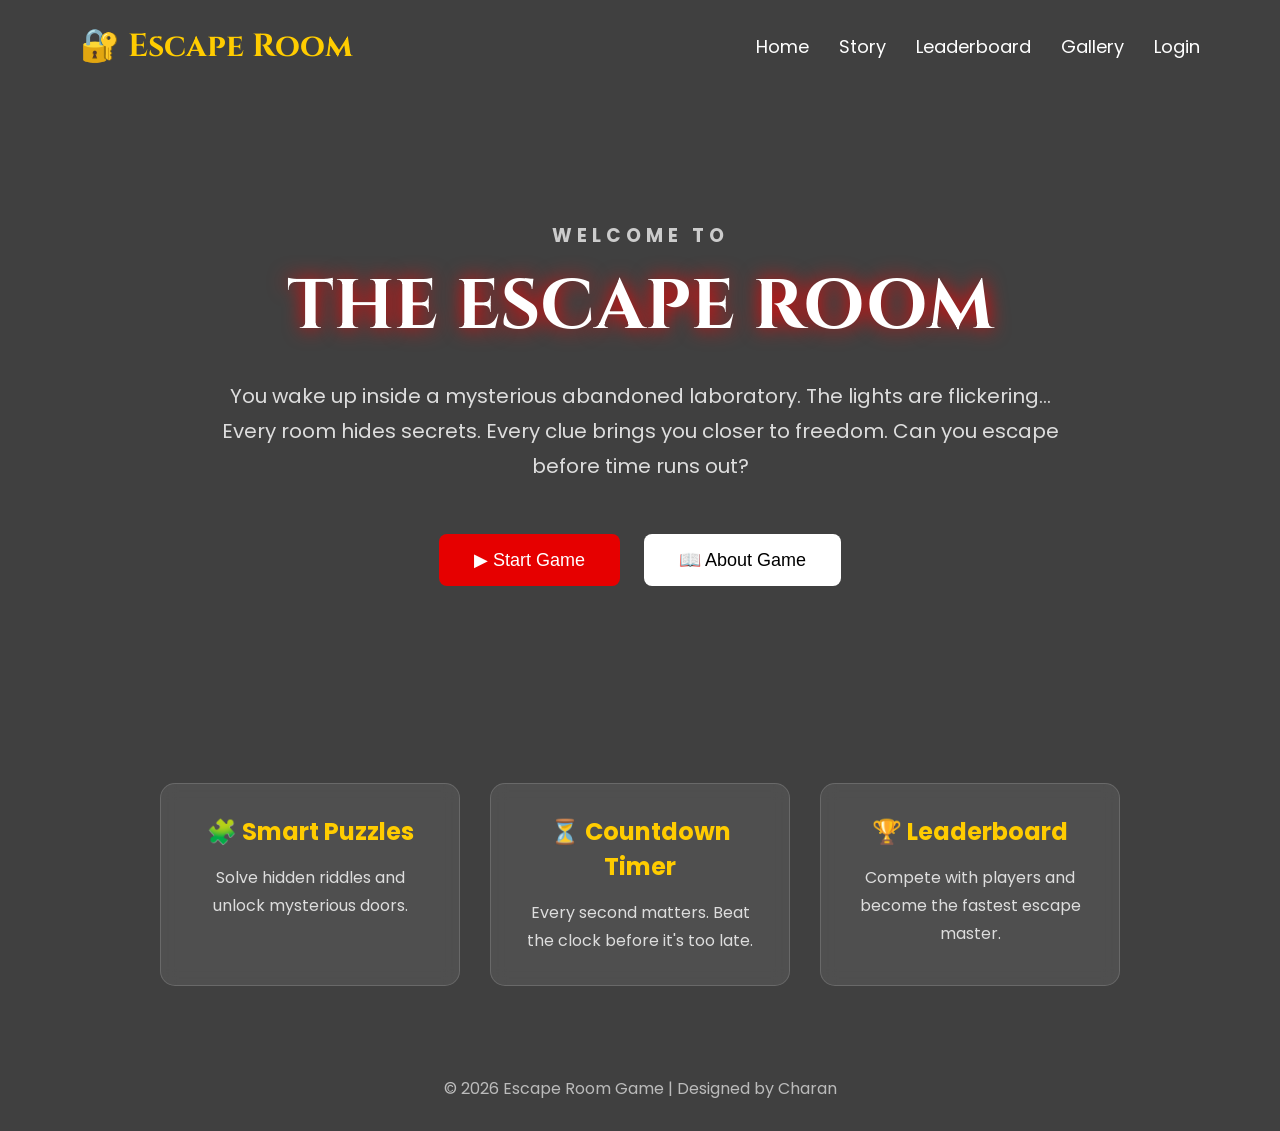
<file: index.html>
<!DOCTYPE html>
<html lang="en">
<head>
    <meta charset="UTF-8">
    <meta name="viewport" content="width=device-width, initial-scale=1.0">
    <title>Escape Room | Can You Escape?</title>

    <link rel="stylesheet" href="css/style.css">

    <link rel="preconnect" href="https://fonts.googleapis.com">
    <link rel="preconnect" href="https://fonts.gstatic.com" crossorigin>
    <link href="https://fonts.googleapis.com/css2?family=Cinzel:wght@400;600;700;900&family=Poppins:wght@300;400;500;600&display=swap" rel="stylesheet">
</head>

<body>

<div class="overlay">

    <!-- Navigation -->
    <nav>

        <div class="logo">
            🔐 Escape Room
        </div>

        <ul>

            <li><a href="#">Home</a></li>

            <li><a href="#">Story</a></li>

            <li><a href="#">Leaderboard</a></li>

            <li><a href="#">Gallery</a></li>

            <li><a href="#">Login</a></li>

        </ul>

    </nav>

    <!-- Hero Section -->
    <section class="hero">

        <h3>WELCOME TO</h3>

        <h1>THE ESCAPE ROOM</h1>

        <p>

            You wake up inside a mysterious abandoned laboratory.

            The lights are flickering...

            Every room hides secrets.

            Every clue brings you closer to freedom.

            Can you escape before time runs out?

        </p>

        <div class="buttons">

            <button id="startBtn">

                ▶ Start Game

            </button>

            <button id="aboutBtn">

                📖 About Game

            </button>

        </div>

    </section>

    <!-- Features -->

    <section class="features">

        <div class="card">

            <h2>🧩 Smart Puzzles</h2>

            <p>
                Solve hidden riddles and unlock mysterious doors.
            </p>

        </div>

        <div class="card">

            <h2>⏳ Countdown Timer</h2>

            <p>
                Every second matters. Beat the clock before it's too late.
            </p>

        </div>

        <div class="card">

            <h2>🏆 Leaderboard</h2>

            <p>
                Compete with players and become the fastest escape master.
            </p>

        </div>

    </section>

    <!-- Footer -->

    <footer>

        <p>

            © 2026 Escape Room Game | Designed by Charan

        </p>

    </footer>

</div>

<script src="js/script.js"></script>

</body>
</html>
</file>
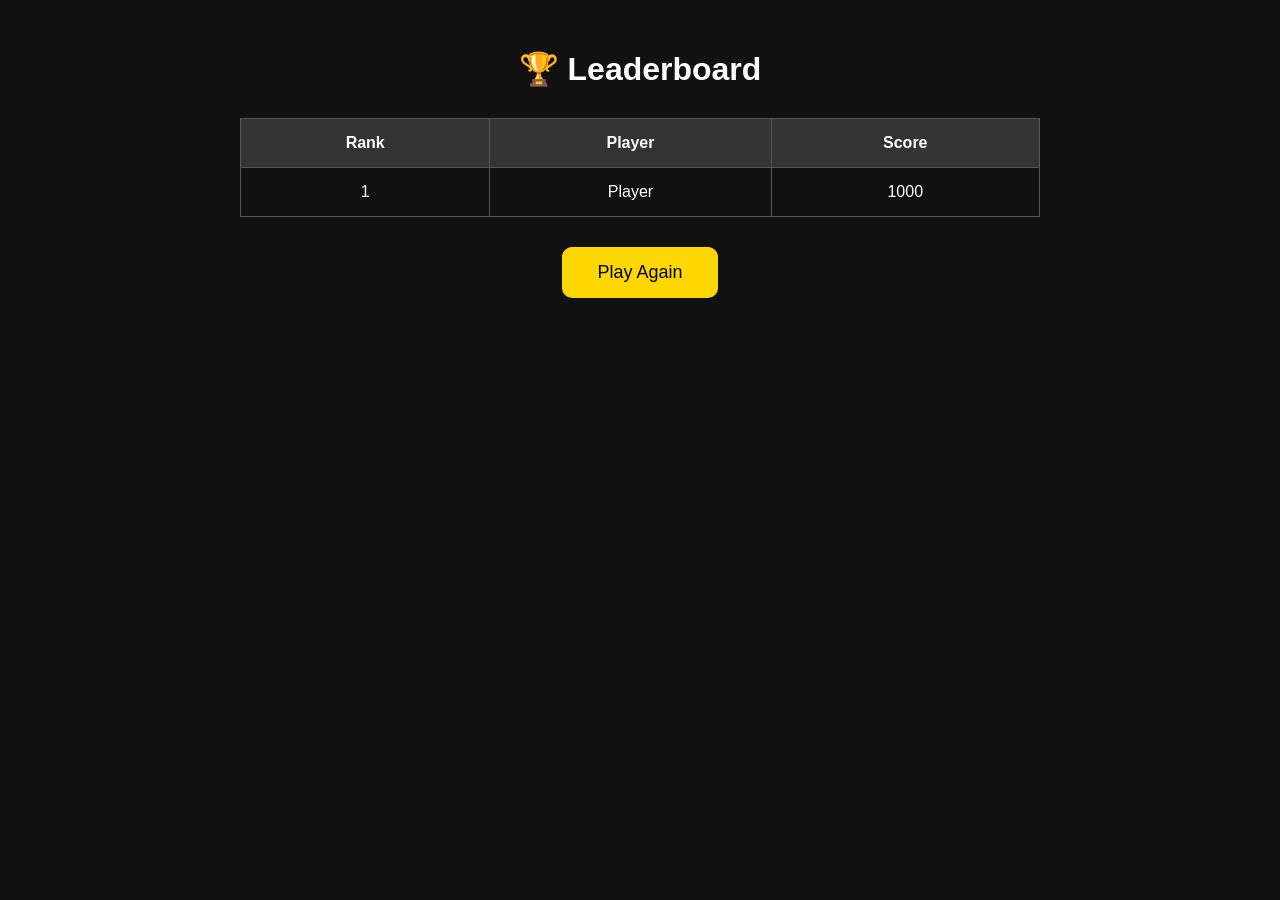
<file: leaderboard.html>
<!DOCTYPE html>
<html lang="en">

<head>

<meta charset="UTF-8">

<meta name="viewport" content="width=device-width, initial-scale=1.0">

<title>Leaderboard</title>

<link rel="stylesheet" href="css/leaderboard.css">

</head>

<body>

<div class="container">

<h1>🏆 Leaderboard</h1>

<table>

<thead>

<tr>

<th>Rank</th>

<th>Player</th>

<th>Score</th>

</tr>

</thead>

<tbody id="leaderboardBody">

</tbody>

</table>

<button onclick="playAgain()">

Play Again

</button>

</div>

<script src="js/leaderboard.js"></script>

</body>

</html>
</file>
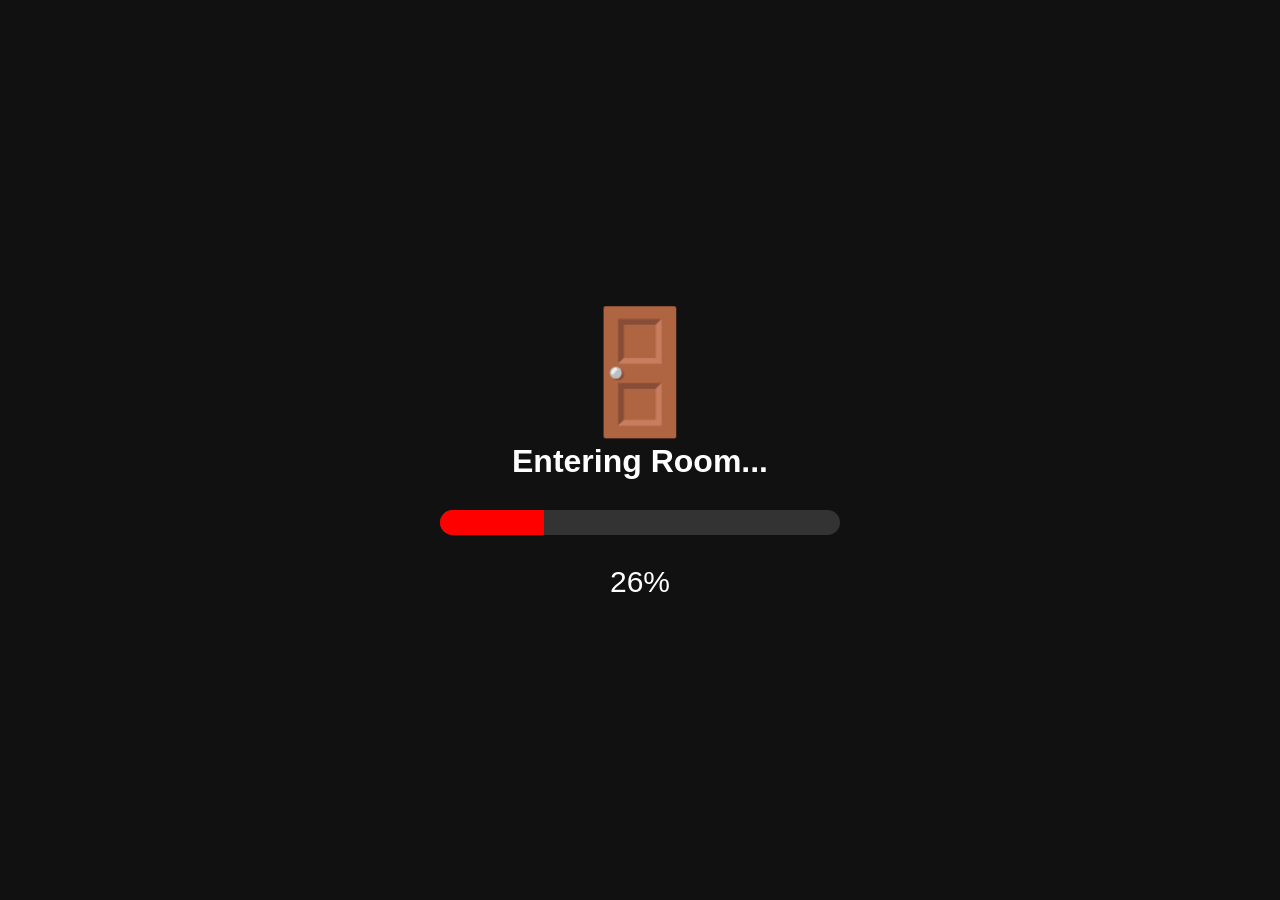
<file: loading.html>
<!DOCTYPE html>
<html lang="en">
<head>

<meta charset="UTF-8">

<meta name="viewport" content="width=device-width, initial-scale=1.0">

<title>Loading...</title>

<link rel="stylesheet" href="css/loading.css">

</head>

<body>

<div class="loader">

<div class="door">

🚪

</div>

<h1>

Entering Room...

</h1>

<div class="progress">

<div class="bar" id="bar"></div>

</div>

<p id="percent">

0%

</p>

</div>

<script src="js/loading.js"></script>

</body>
</html>
</file>
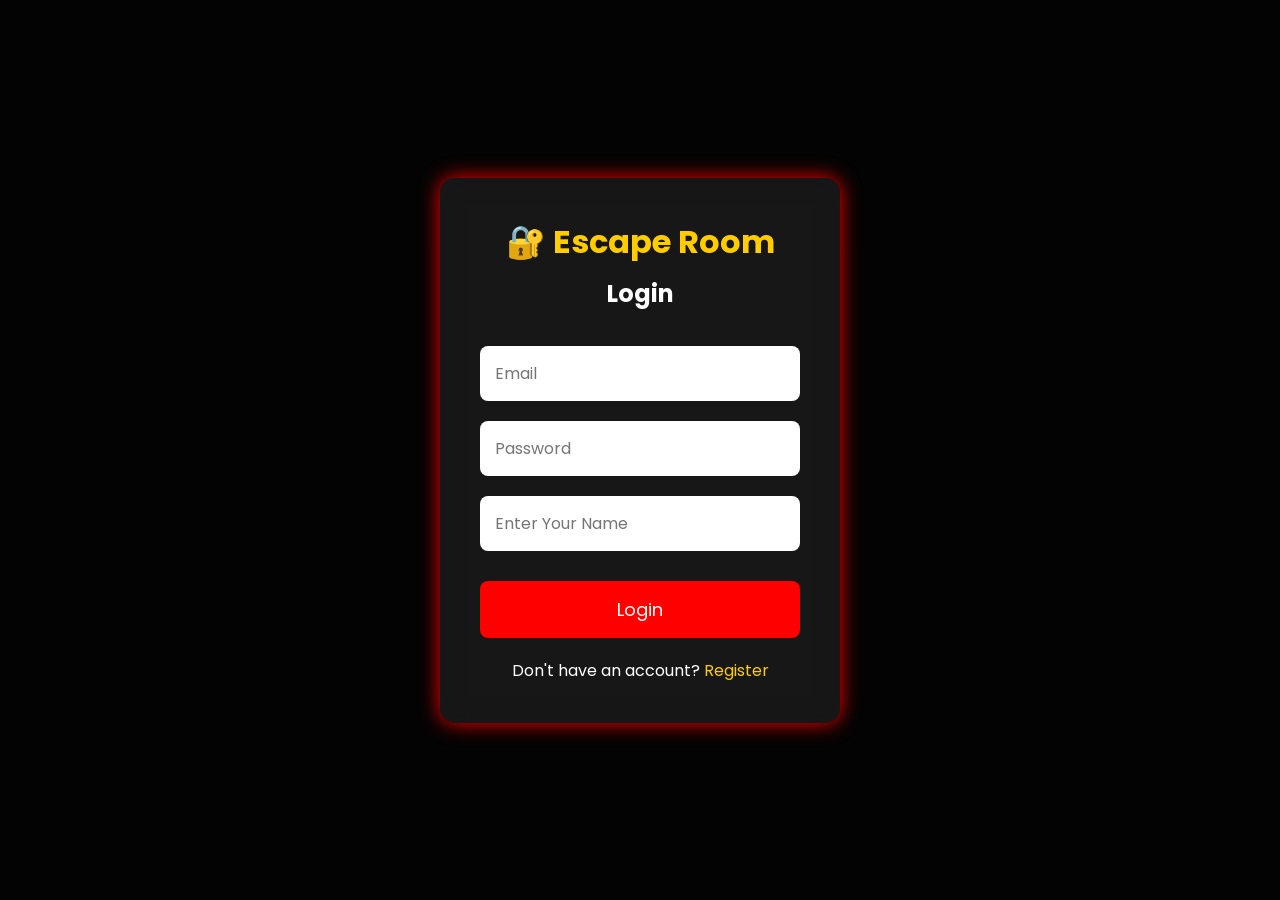
<file: login.html>
<!DOCTYPE html>
<html lang="en">
<head>
<meta charset="UTF-8">
<meta name="viewport" content="width=device-width, initial-scale=1.0">

<title>Login | Escape Room</title>

<link rel="stylesheet" href="css/auth.css">

<link href="https://fonts.googleapis.com/css2?family=Poppins:wght@300;400;600&display=swap" rel="stylesheet">

</head>
<body>

<div class="container">

<div class="box">

<h1>🔐 Escape Room</h1>

<h2>Login</h2>

<form id="loginForm">

<input
type="email"
id="email"
placeholder="Email"
required>

<input
type="password"
id="password"
placeholder="Password"
required>

  <input
type="text"
id="playerName"
placeholder="Enter Your Name"
required>

<button type="submit">
Login
</button>

<p>

Don't have an account?

<a href="register.html">

Register

</a>

</p>

</form>

</div>

</div>

<script src="js/auth.js"></script>

</body>
</html>
</file>
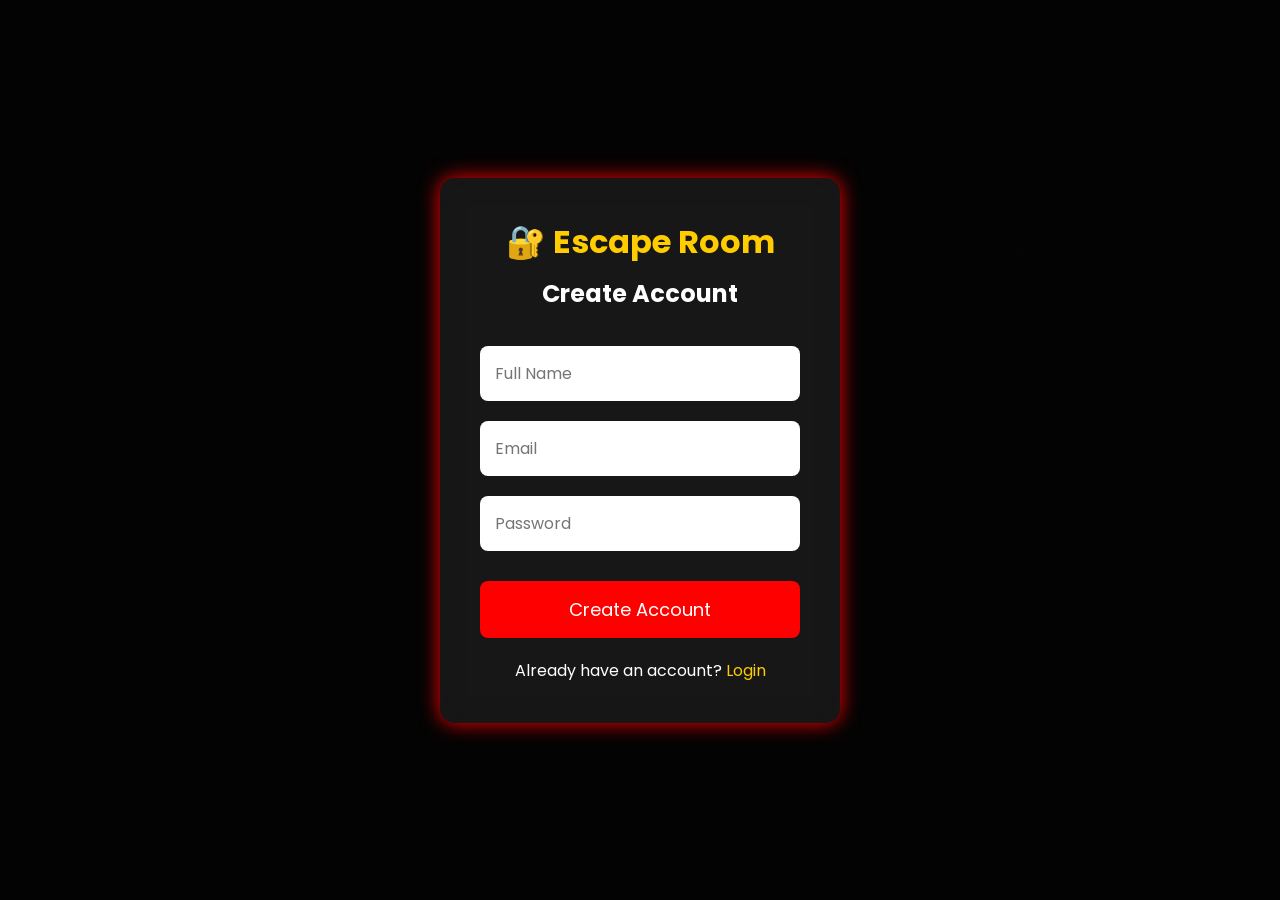
<file: register.html>
<!DOCTYPE html>
<html lang="en">
<head>

<meta charset="UTF-8">

<meta name="viewport"
content="width=device-width, initial-scale=1.0">

<title>Register | Escape Room</title>

<link rel="stylesheet"
href="css/auth.css">

<link href="https://fonts.googleapis.com/css2?family=Poppins:wght@300;400;600&display=swap" rel="stylesheet">

</head>

<body>

<div class="container">

<div class="box">

<h1>🔐 Escape Room</h1>

<h2>Create Account</h2>

<form id="registerForm">

<input
type="text"
id="name"
placeholder="Full Name"
required>

<input
type="email"
id="regEmail"
placeholder="Email"
required>

<input
type="password"
id="regPassword"
placeholder="Password"
required>

<button type="submit">

Create Account

</button>

<p>

Already have an account?

<a href="login.html">

Login

</a>

</p>

</form>

</div>

</div>

<script src="js/auth.js"></script>

</body>
</html>
</file>
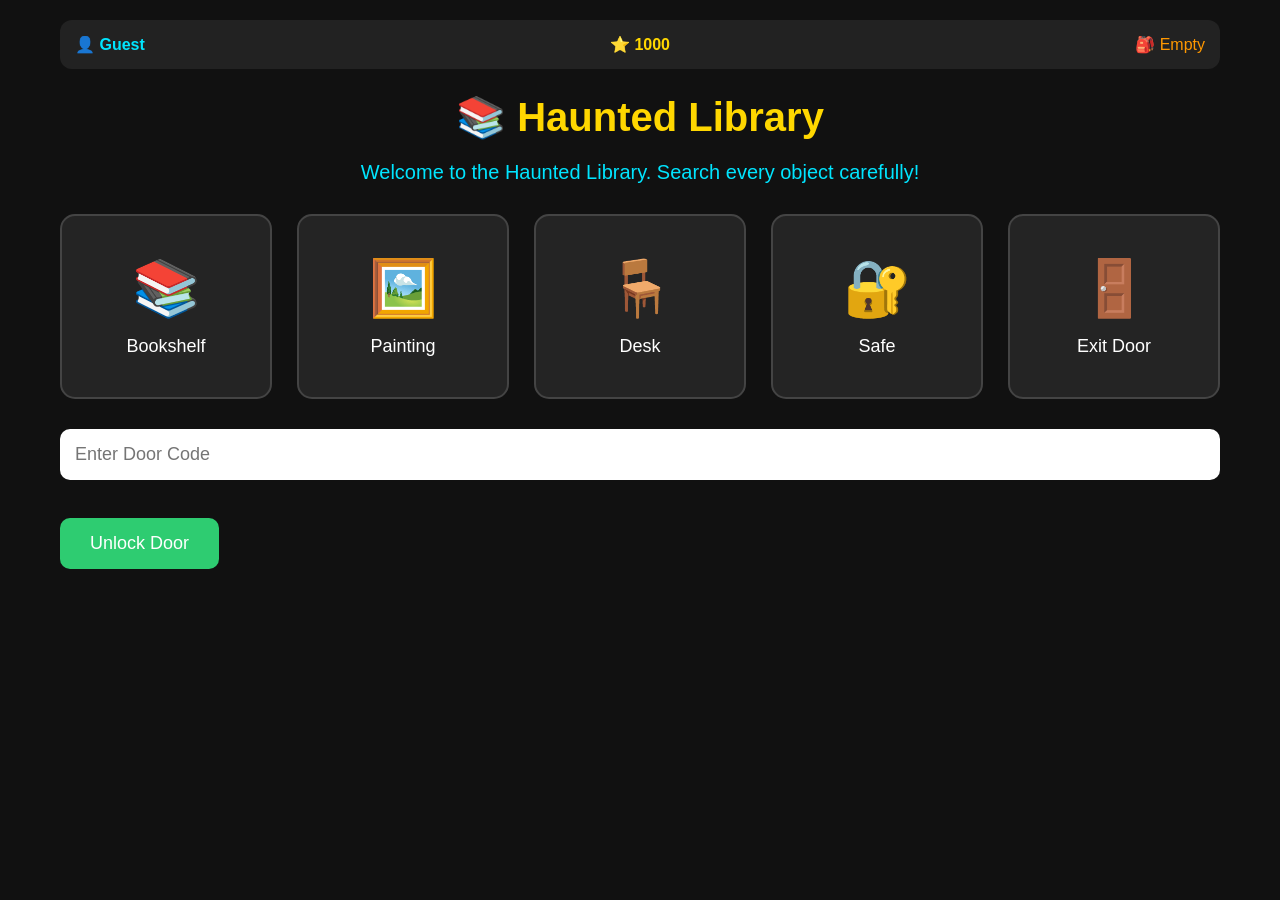
<file: room2.html>
<!DOCTYPE html>
<html lang="en">
<head>
<meta charset="UTF-8">
<meta name="viewport" content="width=device-width, initial-scale=1.0">

<title>Room 2 - Haunted Library</title>

<link rel="stylesheet" href="css/room2.css">

</head>

<body>

<div class="game">

<div class="hud">

<div id="playerName">👤 Guest</div>

<div>⭐ <span id="score">0</span></div>

<div>🎒 <span id="inventory">Empty</span></div>

</div>

<h1>📚 Haunted Library</h1>

<p id="message">

Find all clues before escaping.

</p>

<div class="library">

<div class="object" id="bookshelf">
📚
<p>Bookshelf</p>
</div>

<div class="object" id="painting">
🖼️
<p>Painting</p>
</div>

<div class="object" id="desk">
🪑
<p>Desk</p>
</div>

<div class="object" id="safe">
🔐
<p>Safe</p>
</div>

<div class="object" id="door">
🚪
<p>Exit Door</p>
</div>

</div>

<input
type="text"
id="answer"
placeholder="Enter Door Code">

<br><br>

<button id="unlockBtn">

Unlock Door

</button>

</div>

<script src="js/room2.js"></script>

</body>
</html>
</file>
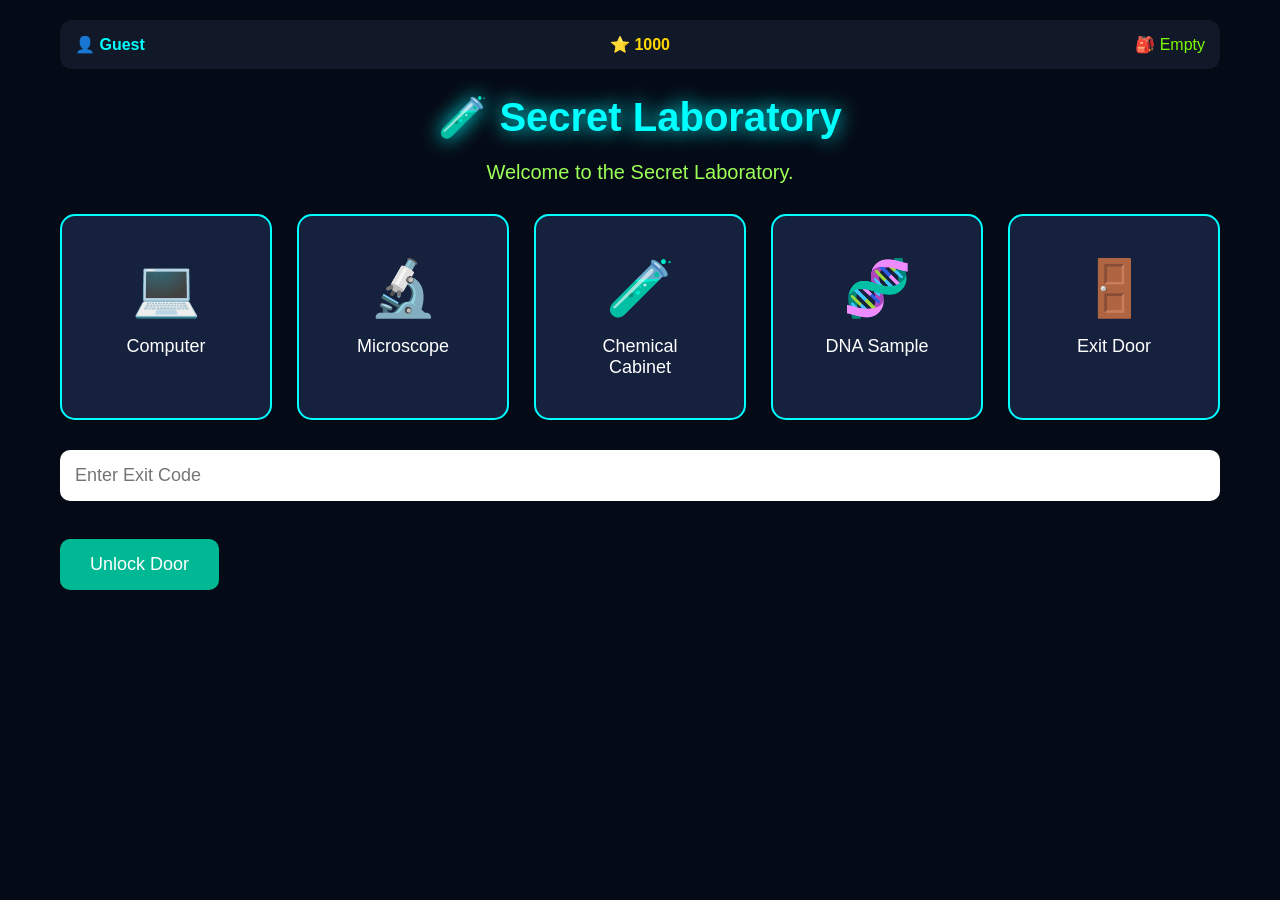
<file: room3.html>
<!DOCTYPE html>
<html lang="en">
<head>

<meta charset="UTF-8">

<meta name="viewport" content="width=device-width, initial-scale=1.0">

<title>Room 3 - Secret Laboratory</title>

<link rel="stylesheet" href="css/room3.css">

</head>

<body>

<div class="game">

<div class="hud">

<div id="playerName">
👤 Guest
</div>

<div>
⭐ <span id="score">0</span>
</div>

<div>
🎒 <span id="inventory">Empty</span>
</div>

</div>

<h1>🧪 Secret Laboratory</h1>

<p id="message">

Find the antidote and escape!

</p>

<div class="lab">

<div class="object" id="computer">

💻

<p>Computer</p>

</div>

<div class="object" id="microscope">

🔬

<p>Microscope</p>

</div>

<div class="object" id="cabinet">

🧪

<p>Chemical Cabinet</p>

</div>

<div class="object" id="dna">

🧬

<p>DNA Sample</p>

</div>

<div class="object" id="door">

🚪

<p>Exit Door</p>

</div>

</div>

<input
type="text"
id="answer"
placeholder="Enter Exit Code">

<br><br>

<button id="unlockBtn">

Unlock Door

</button>

</div>

<script src="js/room3.js"></script>

</body>
</html>
</file>
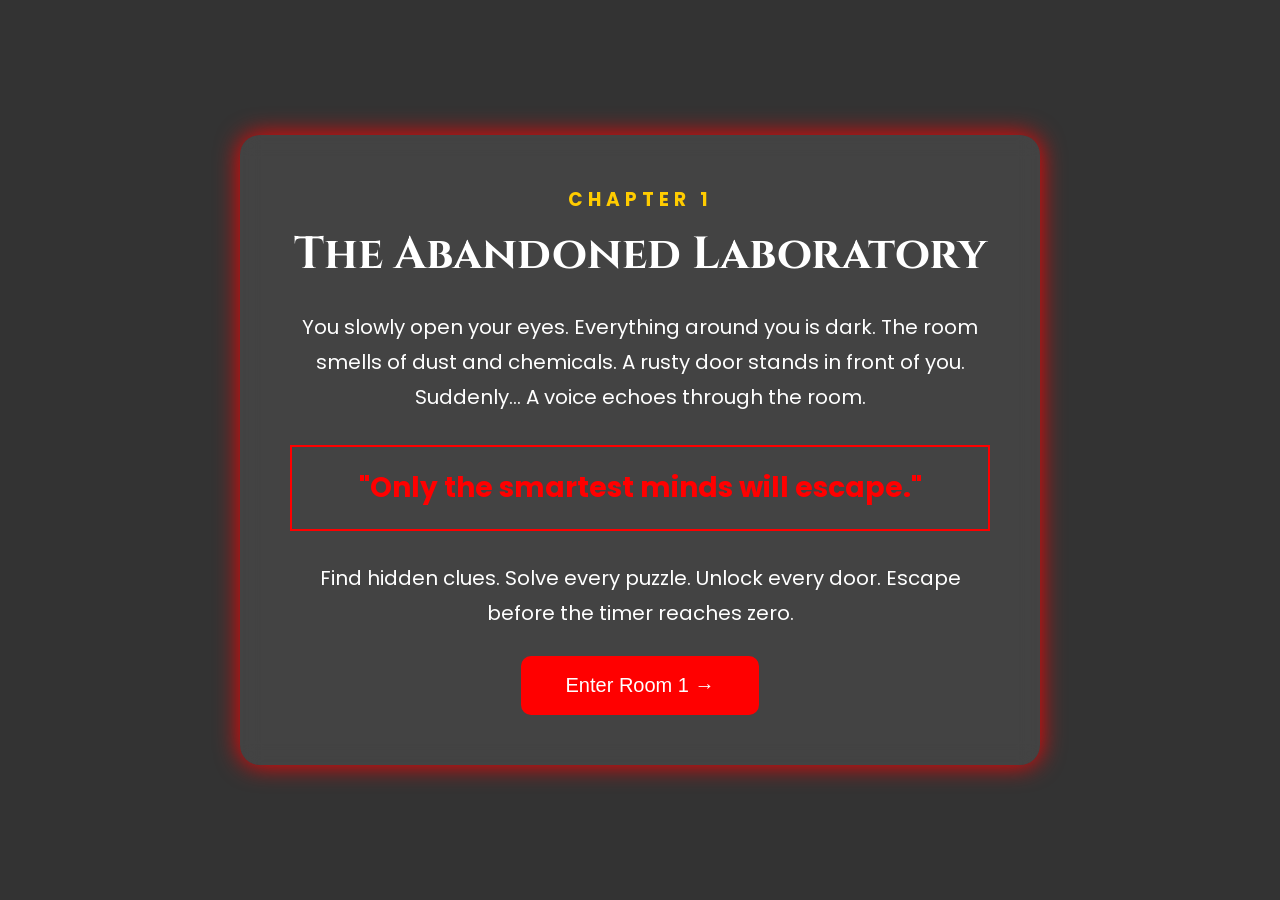
<file: story.html>
<!DOCTYPE html>
<html lang="en">
<head>

<meta charset="UTF-8">
<meta name="viewport" content="width=device-width, initial-scale=1.0">

<title>Story | Escape Room</title>

<link rel="stylesheet" href="css/story.css">

<link href="https://fonts.googleapis.com/css2?family=Cinzel:wght@400;700&family=Poppins:wght@300;400;600&display=swap" rel="stylesheet">

</head>

<body>

<div class="overlay">

<div class="story-box">

<h3>CHAPTER 1</h3>

<h1>The Abandoned Laboratory</h1>

<p>

You slowly open your eyes.

Everything around you is dark.

The room smells of dust and chemicals.

A rusty door stands in front of you.

Suddenly...

A voice echoes through the room.

</p>

<div class="message">

"Only the smartest minds will escape."

</div>

<p>

Find hidden clues.

Solve every puzzle.

Unlock every door.

Escape before the timer reaches zero.

</p>

<button id="continueBtn">

Enter Room 1 →

</button>

</div>

</div>

<script src="js/story.js"></script>

</body>
</html>
</file>
<file: css/style.css>
/* ==========================
   ESCAPE ROOM - STYLE.CSS
========================== */

*{
    margin:0;
    padding:0;
    box-sizing:border-box;
}

body{

    font-family:'Poppins',sans-serif;

    background:url("https://images.unsplash.com/photo-1500530855697-b586d89ba3ee?q=80&w=1920&auto=format&fit=crop")
    no-repeat center center/cover;

    min-height:100vh;

    color:white;

}

.overlay{

    width:100%;
    min-height:100vh;

    background:rgba(0,0,0,0.75);

}

/* ==========================
   NAVBAR
========================== */

nav{

    display:flex;

    justify-content:space-between;

    align-items:center;

    padding:25px 80px;

}

.logo{

    font-size:32px;

    font-weight:bold;

    color:#ffcc00;

    font-family:'Cinzel',serif;

}

nav ul{

    display:flex;

    list-style:none;

}

nav ul li{

    margin-left:30px;

}

nav ul li a{

    text-decoration:none;

    color:white;

    font-size:18px;

    transition:0.3s;

}

nav ul li a:hover{

    color:#ffcc00;

}

/* ==========================
   HERO SECTION
========================== */

.hero{

    display:flex;

    flex-direction:column;

    justify-content:center;

    align-items:center;

    text-align:center;

    min-height:70vh;

    padding:20px;

}

.hero h3{

    letter-spacing:5px;

    color:#cccccc;

    margin-bottom:10px;

}

.hero h1{

    font-size:70px;

    font-family:'Cinzel',serif;

    color:#ffffff;

    text-shadow:0 0 20px red;

    animation:glow 2s infinite alternate;

}

.hero p{

    width:70%;

    margin-top:25px;

    font-size:20px;

    line-height:35px;

    color:#dddddd;

}

.buttons{

    margin-top:40px;

}

button{

    padding:15px 35px;

    margin:10px;

    border:none;

    border-radius:8px;

    cursor:pointer;

    font-size:18px;

    transition:.3s;

}

#startBtn{

    background:#e60000;

    color:white;

}

#startBtn:hover{

    background:#ff0000;

    transform:scale(1.08);

}

#aboutBtn{

    background:#ffffff;

    color:black;

}

#aboutBtn:hover{

    background:#ffcc00;

    transform:scale(1.08);

}

/* ==========================
   FEATURES
========================== */

.features{

    display:flex;

    justify-content:center;

    gap:30px;

    flex-wrap:wrap;

    padding:60px;

}

.card{

    width:300px;

    background:rgba(255,255,255,0.08);

    border:1px solid rgba(255,255,255,0.15);

    border-radius:15px;

    padding:30px;

    text-align:center;

    backdrop-filter:blur(8px);

    transition:.4s;

}

.card:hover{

    transform:translateY(-10px);

    box-shadow:0 0 20px red;

}

.card h2{

    margin-bottom:15px;

    color:#ffcc00;

}

.card p{

    color:#dddddd;

    line-height:28px;

}

/* ==========================
   FOOTER
========================== */

footer{

    text-align:center;

    padding:30px;

    color:#bbbbbb;

}

/* ==========================
   ANIMATION
========================== */

@keyframes glow{

    from{

        text-shadow:0 0 10px red;

    }

    to{

        text-shadow:0 0 35px red;

    }

}

/* ==========================
   RESPONSIVE
========================== */

@media(max-width:900px){

    nav{

        flex-direction:column;

        padding:20px;

    }

    nav ul{

        margin-top:20px;

        flex-wrap:wrap;

        justify-content:center;

    }

    nav ul li{

        margin:10px;

    }

    .hero h1{

        font-size:45px;

    }

    .hero p{

        width:95%;

        font-size:18px;

    }

    .features{

        padding:20px;

    }

    .card{

        width:100%;

        max-width:350px;

    }

}
</file>
<file: css/leaderboard.css>
body{

background:#111;

font-family:Arial;

color:white;

text-align:center;

}

.container{

width:800px;

margin:50px auto;

}

h1{

margin-bottom:30px;

}

table{

width:100%;

border-collapse:collapse;

margin-bottom:30px;

}

th,td{

border:1px solid #555;

padding:15px;

}

th{

background:#333;

}

tr:nth-child(even){

background:#222;

}

button{

padding:15px 35px;

font-size:18px;

cursor:pointer;

border:none;

border-radius:10px;

background:gold;

}
</file>
<file: css/loading.css>
*{

margin:0;
padding:0;
box-sizing:border-box;
font-family:Arial;

}

body{

background:#111;

display:flex;

justify-content:center;

align-items:center;

height:100vh;

color:white;

}

.loader{

text-align:center;

}

.door{

font-size:120px;

animation:bounce 1.2s infinite;

}

.progress{

width:400px;

height:25px;

background:#333;

border-radius:20px;

margin:30px auto;

overflow:hidden;

}

.bar{

height:100%;

width:0;

background:red;

}

#percent{

font-size:30px;

margin-top:20px;

}

@keyframes bounce{

0%{

transform:translateY(0);

}

50%{

transform:translateY(-15px);

}

100%{

transform:translateY(0);

}

}
</file>
<file: css/auth.css>
*{
margin:0;
padding:0;
box-sizing:border-box;
font-family:Poppins,sans-serif;
}

body{

height:100vh;

display:flex;

justify-content:center;

align-items:center;

background:#0d0d0d;

background-image:
linear-gradient(rgba(0,0,0,.75),
rgba(0,0,0,.75)),
url("https://images.unsplash.com/photo-1515879218367-8466d910aaa4?q=80&w=1600&auto=format&fit=crop");

background-size:cover;

}

.container{

width:100%;

display:flex;

justify-content:center;

align-items:center;

}

.box{

width:400px;

padding:40px;

background:rgba(255,255,255,.08);

backdrop-filter:blur(10px);

border-radius:15px;

box-shadow:0 0 20px red;

text-align:center;

}

.box h1{

color:#ffcc00;

margin-bottom:10px;

}

.box h2{

color:white;

margin-bottom:25px;

}

input{

width:100%;

padding:15px;

margin:10px 0;

border:none;

border-radius:8px;

font-size:16px;

}

button{

width:100%;

padding:15px;

margin-top:20px;

background:red;

color:white;

border:none;

border-radius:8px;

cursor:pointer;

font-size:18px;

transition:.3s;

}

button:hover{

background:#ff3333;

}

p{

margin-top:20px;

color:white;

}

a{

color:#ffcc00;

text-decoration:none;

}

a:hover{

text-decoration:underline;

}
</file>
<file: css/room2.css>
*{
margin:0;
padding:0;
box-sizing:border-box;
font-family:Arial,Helvetica,sans-serif;
}

body{

background:#111;
color:white;
overflow-x:hidden;

}

.game{

width:95%;
max-width:1200px;
margin:auto;
padding:20px;

}

h1{

text-align:center;
font-size:40px;
margin:20px 0;
color:#ffd700;

}

#message{

text-align:center;
font-size:20px;
margin-bottom:30px;
color:#00e5ff;

}

/* HUD */

.hud{

display:flex;
justify-content:space-between;
align-items:center;
background:#222;
padding:15px;
border-radius:12px;
margin-bottom:25px;
flex-wrap:wrap;
gap:15px;

}

#playerName{

font-weight:bold;
color:#00e5ff;

}

#score{

color:gold;
font-weight:bold;

}

#inventory{

color:#ff9800;

}

/* Library */

.library{

display:grid;
grid-template-columns:repeat(auto-fit,minmax(180px,1fr));
gap:25px;

}

.object{

background:#242424;
border:2px solid #444;
border-radius:15px;
padding:40px;
text-align:center;
cursor:pointer;
transition:.3s;
font-size:55px;

}

.object p{

font-size:18px;
margin-top:15px;

}

.object:hover{

transform:scale(1.05);
background:#333;
border-color:#ffd700;

}

input{

width:100%;
padding:15px;
font-size:18px;
margin-top:30px;
border:none;
border-radius:10px;

}

button{

margin-top:20px;
padding:15px 30px;
font-size:18px;
border:none;
border-radius:10px;
cursor:pointer;
background:#2ecc71;
color:white;
transition:.3s;

}

button:hover{

background:#27ae60;

}

@media(max-width:768px){

.library{

grid-template-columns:1fr;

}

.hud{

flex-direction:column;

}

}
</file>
<file: css/room3.css>
*{
margin:0;
padding:0;
box-sizing:border-box;
font-family:Arial,Helvetica,sans-serif;
}

body{

background:#050b16;
color:white;
overflow-x:hidden;

}

.game{

width:95%;
max-width:1200px;
margin:auto;
padding:20px;

}

h1{

text-align:center;
margin:20px 0;
font-size:40px;
color:#00ffff;
text-shadow:0 0 20px cyan;

}

#message{

text-align:center;
font-size:20px;
margin-bottom:30px;
color:#9cff57;

}

/* HUD */

.hud{

display:flex;
justify-content:space-between;
align-items:center;
background:#111827;
padding:15px;
border-radius:12px;
margin-bottom:25px;
flex-wrap:wrap;
gap:15px;

}

#playerName{

font-weight:bold;
color:#00ffff;

}

#score{

color:gold;
font-weight:bold;

}

#inventory{

color:#7CFC00;

}

/* Laboratory */

.lab{

display:grid;
grid-template-columns:repeat(auto-fit,minmax(180px,1fr));
gap:25px;

}

.object{

background:#16213e;
border:2px solid #00ffff;
border-radius:15px;
padding:40px;
text-align:center;
cursor:pointer;
transition:.3s;
font-size:55px;

}

.object:hover{

transform:scale(1.05);
box-shadow:0 0 20px cyan;
background:#1d3557;

}

.object p{

font-size:18px;
margin-top:15px;

}

input{

width:100%;
padding:15px;
font-size:18px;
margin-top:30px;
border:none;
border-radius:10px;

}

button{

margin-top:20px;
padding:15px 30px;
font-size:18px;
border:none;
border-radius:10px;
cursor:pointer;
background:#00b894;
color:white;
transition:.3s;

}

button:hover{

background:#00cec9;

}

@media(max-width:768px){

.lab{

grid-template-columns:1fr;

}

.hud{

flex-direction:column;

}

}
</file>
<file: css/story.css>
*{

margin:0;
padding:0;
box-sizing:border-box;

}

body{

font-family:Poppins,sans-serif;

background:url("https://images.unsplash.com/photo-1500530855697-b586d89ba3ee?q=80&w=1920&auto=format&fit=crop");

background-size:cover;

background-position:center;

height:100vh;

}

.overlay{

width:100%;
height:100%;

background:rgba(0,0,0,.80);

display:flex;

justify-content:center;

align-items:center;

}

.story-box{

width:800px;

padding:50px;

background:rgba(255,255,255,.08);

backdrop-filter:blur(10px);

border-radius:20px;

box-shadow:0 0 25px red;

text-align:center;

color:white;

animation:fadeIn 2s;

}

.story-box h3{

color:#ffcc00;

letter-spacing:5px;

margin-bottom:10px;

}

.story-box h1{

font-family:Cinzel,serif;

font-size:45px;

margin-bottom:25px;

}

.story-box p{

font-size:20px;

line-height:35px;

margin:25px 0;

}

.message{

padding:20px;

font-size:28px;

font-weight:bold;

color:red;

border:2px solid red;

margin:30px 0;

animation:glow 2s infinite alternate;

}

button{

padding:18px 45px;

font-size:20px;

background:red;

color:white;

border:none;

border-radius:10px;

cursor:pointer;

transition:.3s;

}

button:hover{

transform:scale(1.05);

background:#ff3333;

}

@keyframes glow{

from{

box-shadow:0 0 10px red;

}

to{

box-shadow:0 0 35px red;

}

}

@keyframes fadeIn{

from{

opacity:0;

transform:translateY(40px);

}

to{

opacity:1;

transform:translateY(0);

}

}
</file>
